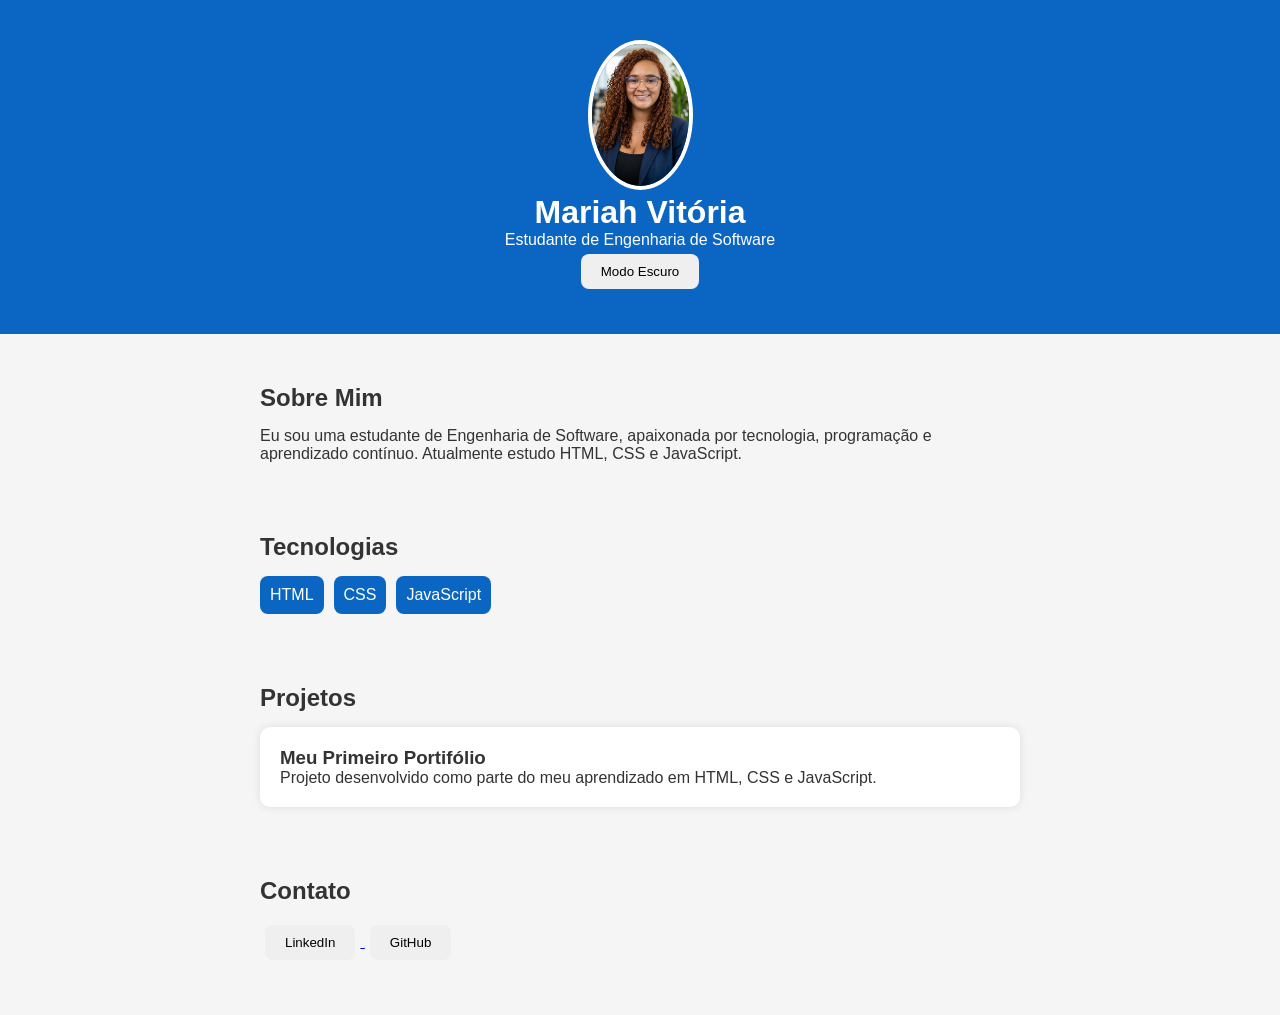
<file: index.html>
<!DOCTYPE html>
<html lang="en">
<head>
    <meta charset="UTF-8">
    <meta name="viewport" content="width=device-width, initial-scale=1.0">
    <title>Mariah Vitória | Portfólio</title>
    <link rel="stylesheet" href="style1.css">
</head>
<body>
     <header>
    
    <img src="imagens/fotoperfil.jpeg" alt="Foto de Perfil" class="perfil">
     <h1>Mariah Vitória</h1>
     <p>Estudante de Engenharia de Software</p>
     <button id="themeBtn">Modo Escuro</button>
     </header>
         <section>
                 <h2>Sobre Mim</h2>
                    <p>Eu sou uma estudante de Engenharia de Software, apaixonada por tecnologia, programação e aprendizado contínuo. Atualmente estudo HTML, CSS e JavaScript.</p>
         </section>
                <section>
                    <h2>Tecnologias</h2>
                        <div class="skills">
                        <span>HTML</span>
                        <span>CSS</span>
                        <span>JavaScript</span>
                        </div>
                </section>  
                <section> 
                    <h2>Projetos</h2>
                        <div class="card">
                            <h3>Meu Primeiro Portifólio</h3>
                            <p>Projeto desenvolvido como parte do meu aprendizado em HTML, CSS e JavaScript.</p>
                        </div>
                </section>
                <section>
                     <h2>Contato</h2>
                      <a href="https://www.linkedin.com/in/mariah-vitoria-b4b39826a?utm_source=share_via&utm_content=profile&utm_medium=member_android" target="_blank">
                        <button>LinkedIn</button>
                      </a>
                      <a href="https://github.com/Mavihh2" target="_blank">
                        <button>GitHub</button>
                      </a>
                </section>
                <script src="script.js"></script>
</body>
</html>
</file>
<file: style1.css>
* {
     margin: 0;
     padding: 0;
     box-sizing: border-box;
}

body {
        font-family:Arial, Helvetica, sans-serif;
        background: #f5f5f5;
        color:#333;
}

header {
        text-align:center;
        padding: 40px;
        background: #0a66c2;
        color: white;
}

.perfil {
        width: 105px;
        height: 150px;
        border-radius: 50%;
        object-fit: cover;
        border: 4px solid white;     
}

section {
        max-width: 800px;
        margin: 30px auto;
        padding:20px;
}

h2 {
        margin-bottom: 15px;
}


.skills {
        display:flex;
        gap: 10px;
        flex-wrap: wrap;
}
.skills span {
        background: #0a66c2;
        color: white;
        padding: 10px;
        border-radius: 8px;
}

.card {
        background: white;
        padding: 20px;
        border-radius: 10px;
        box-shadow:  0 0 10px rgba(0,0,0,0.1);
}

button {
        padding: 10px 20px;
        border: none;
        border-radius: 8px;
        cursor: pointer;
        margin: 5px;
}

.dark {
        background: #1a1a1a;
        color:white;
}

.dark .card {
        background: #2a2a2a; 

}
</file>
